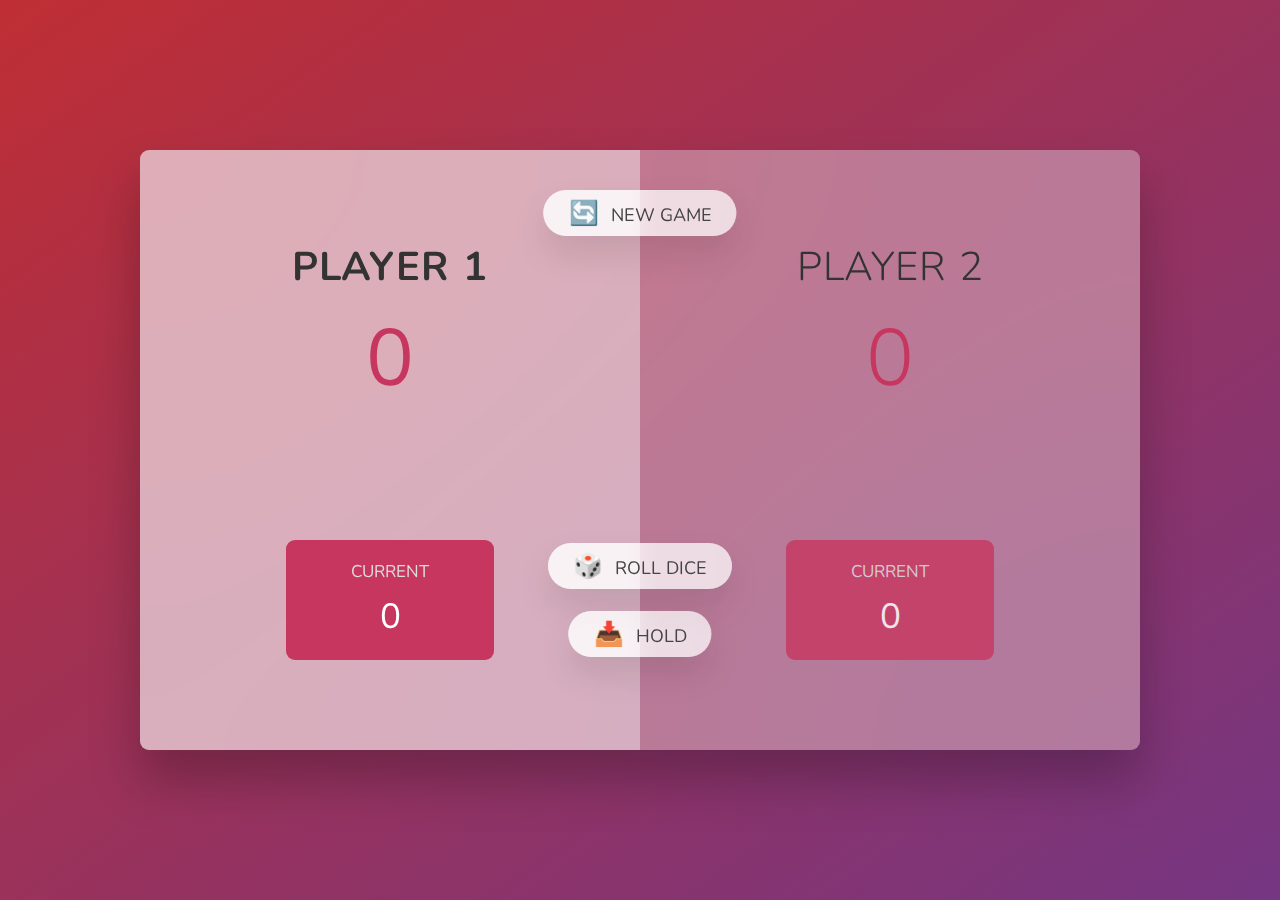
<file: 0x001_Dice_Duel/index.html>
<!DOCTYPE html>
<html lang="en">
  <head>
    <meta charset="UTF-8" />
    <meta name="viewport" content="width=device-width, initial-scale=1.0" />
    <meta http-equiv="X-UA-Compatible" content="ie=edge" />
    <link rel="stylesheet" href="style.css" />
    <title>Dice Duel: Score Saga</title>
  </head>
  <body>
    <main>
      <section class="player player--0 player--active">
        <h2 class="name" id="name--0">Player 1</h2>
        <p class="score" id="score--0">43</p>
        <div class="current">
          <p class="current-label">Current</p>
          <p class="current-score" id="current--0">0</p>
        </div>
      </section>
      <section class="player player--1">
        <h2 class="name" id="name--1">Player 2</h2>
        <p class="score" id="score--1">24</p>
        <div class="current">
          <p class="current-label">Current</p>
          <p class="current-score" id="current--1">0</p>
        </div>
      </section>

      <img src="dice-5.png" alt="Playing dice" class="dice" />
      <button class="btn btn--new">🔄 New game</button>
      <button class="btn btn--roll">🎲 Roll dice</button>
      <button class="btn btn--hold">📥 Hold</button>
    </main>
    <script src="script.js"></script>
  </body>
</html>
</file>
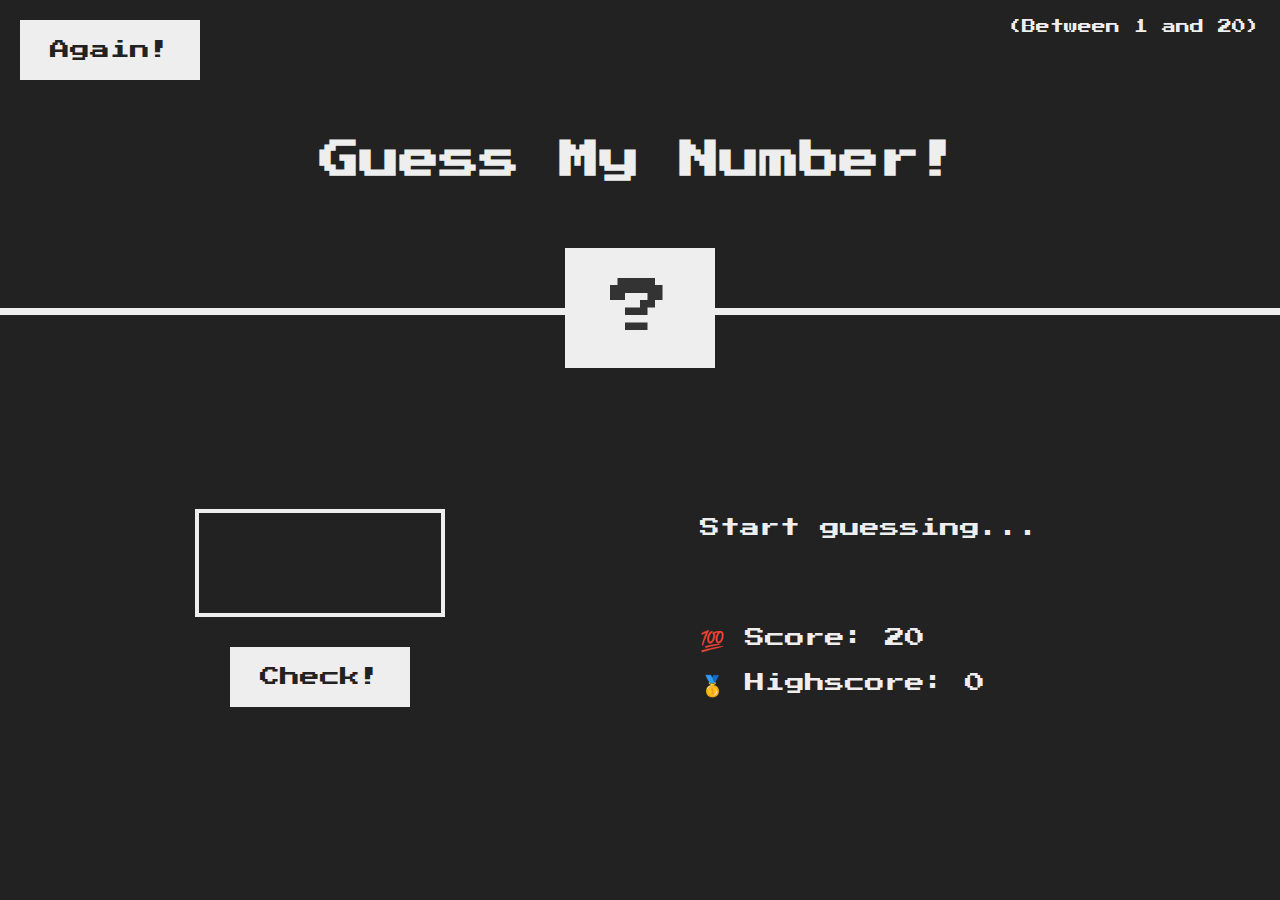
<file: 0x002_Guess_My_Number/index.html>
<!DOCTYPE html>
<html lang="en">
  <head>
    <meta charset="UTF-8" />
    <meta name="viewport" content="width=device-width, initial-scale=1.0" />
    <meta http-equiv="X-UA-Compatible" content="ie=edge" />
    <link rel="stylesheet" href="style.css" />
    <title>Guess My Number!</title>
  </head>
  <body>
    <header>
      <h1>Guess My Number!</h1>
      <p class="between">(Between 1 and 20)</p>
      <button class="btn again">Again!</button>
      <div class="number">?</div>
    </header>
    <main>
      <section class="left">
        <input type="number" class="guess" />
        <button class="btn check">Check!</button>
      </section>
      <section class="right">
        <p class="message">Start guessing...</p>
        <p class="label-score">💯 Score: <span class="score">20</span></p>
        <p class="label-highscore">
          🥇 Highscore: <span class="highscore">0</span>
        </p>
      </section>
    </main>
    <script src="script.js"></script>
  </body>
</html>
</file>
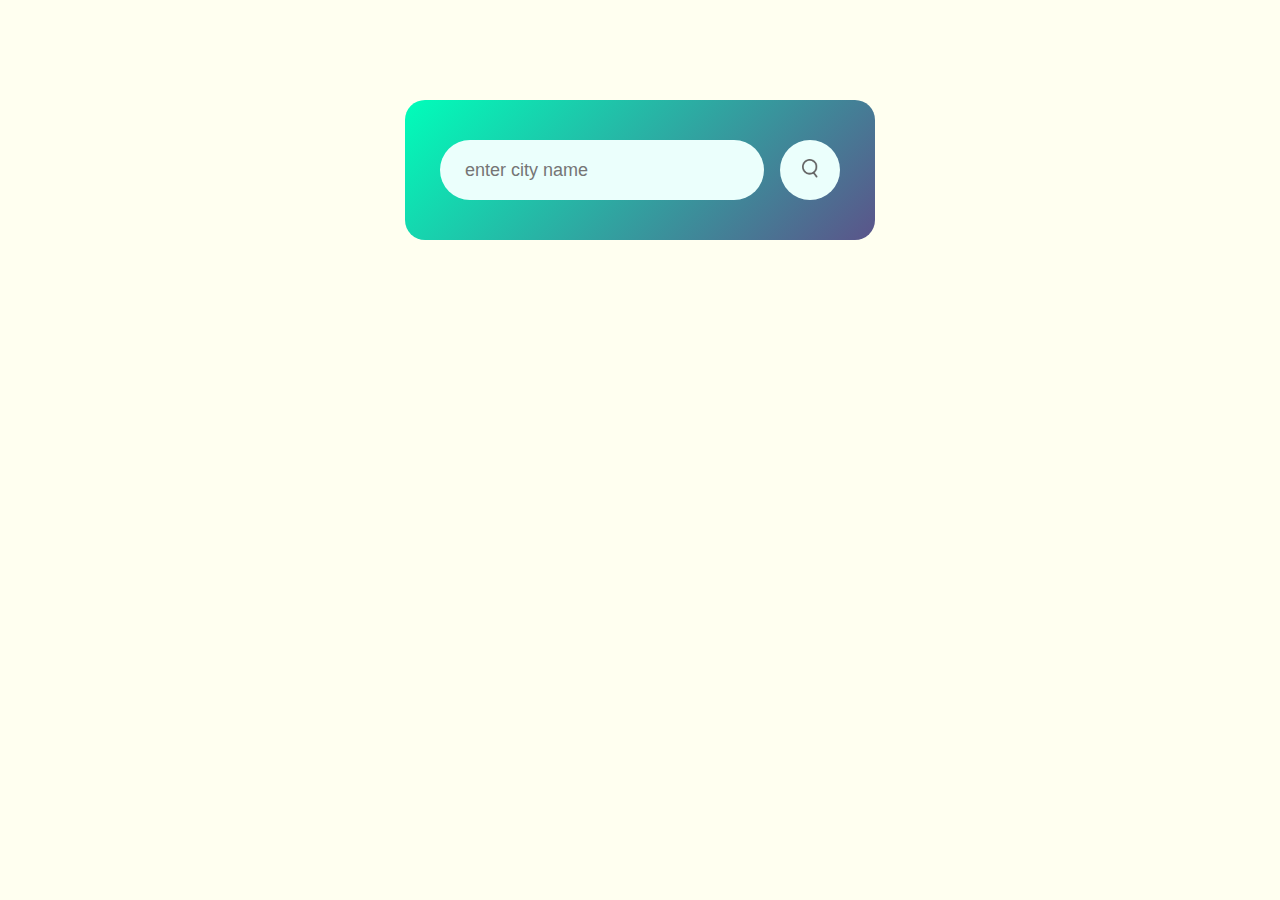
<file: 0x003_Weather_JavaScript/index.html>
<!DOCTYPE html>
<html lang="en">
  <head>
    <meta charset="UTF-8" />
    <meta name="viewport" content="width=device-width, initial-scale=1.0" />
    <title>Weather App</title>
    <link rel="stylesheet" href="style.css" />
  </head>
  <body>
    <div class="card">
      <div class="search">
        <!-- he spellcheck attribute is used to indicate whether the text in an input field 
            or a text area should be checked for spelling and grammatical errors. -->
        <input type="text" placeholder="enter city name" spellcheck="false" />

        <button>
          <img src="./images/images/search.png" alt="search icon" />
        </button>
      </div>

      <div class="error">
        <p>Invalid city name</p>
      </div>

      <!--  -->
      <div class="weather">
        <img src="images/images/rain.png" alt="" class="weather-icon" />
        <h1 class="temp">22°c</h1>
        <h2 class="city">New York</h2>

        <!--  -->
        <div class="details">
          <div class="col">
            <img src="images/images/humidity.png" alt="" />
            <div>
              <p class="humidity">50%</p>
              <p>Humidity</p>
            </div>
          </div>

          <!--Duplicated  -->
          <div class="col">
            <img src="images/images/wind.png" alt="" />
            <div>
              <p class="wind">50 Km/h</p>
              <p>Wind Speed</p>
            </div>
          </div>
        </div>
      </div>
    </div>

    <!--  -->
    <script>
      const apiKey = "5291d485995da9d7493650cdfc07e95c";
      const apiUrl =
        "https://api.openweathermap.org/data/2.5/weather?units=metric&q=";

      // Creating a variable for thr search
      const searchBox = document.querySelector(".search input");
      const searchBtn = document.querySelector(".search button");

      //
      const weatherIcon = document.querySelector(".weather-icon");

      async function checkWeather(city) {
        const response = await fetch(apiUrl + city + `&appid=${apiKey}`);

        //  displaying error message ones the city name is invalid
        if (response.status == 404) {
          document.querySelector(".error").style.display = "block";
          document.querySelector(".weather").style.display = "none";
        } else {
          var data = await response.json();

          console.log(data);
          document.querySelector(".city").innerHTML = data.name;
          document.querySelector(".temp").innerHTML = data.main.temp + "°c";
          document.querySelector(".humidity").innerHTML =
            data.main.humidity + "%";
          document.querySelector(".wind").innerHTML = data.wind.speed + "Km/h";

          // Updating image according to weather condition
          if (data.weather[0].main == "Clouds") {
            weatherIcon.src = "images/images/clouds.png";
          } else if (data.weather[0].main == "Clear") {
            weatherIcon.src = "images/images/clear.png";
          } else if (data.weather[0].main == "Rain") {
            weatherIcon.src = "images/images/rain.png";
          } else if (data.weather[0].main == "Drizzle") {
            weatherIcon.src = "images/images/drizzle.png";
          } else if (data.weather[0].main == "Mist") {
            weatherIcon.src = "images/images/mist.png";
          }

          document.querySelector(".weather").style.display = "block";
          document.querySelector(".error").style.display = "none";
        }
      }

      //
      searchBtn.addEventListener("click", () => {
        checkWeather(searchBox.value);
      });
    </script>
  </body>
</html>
</file>
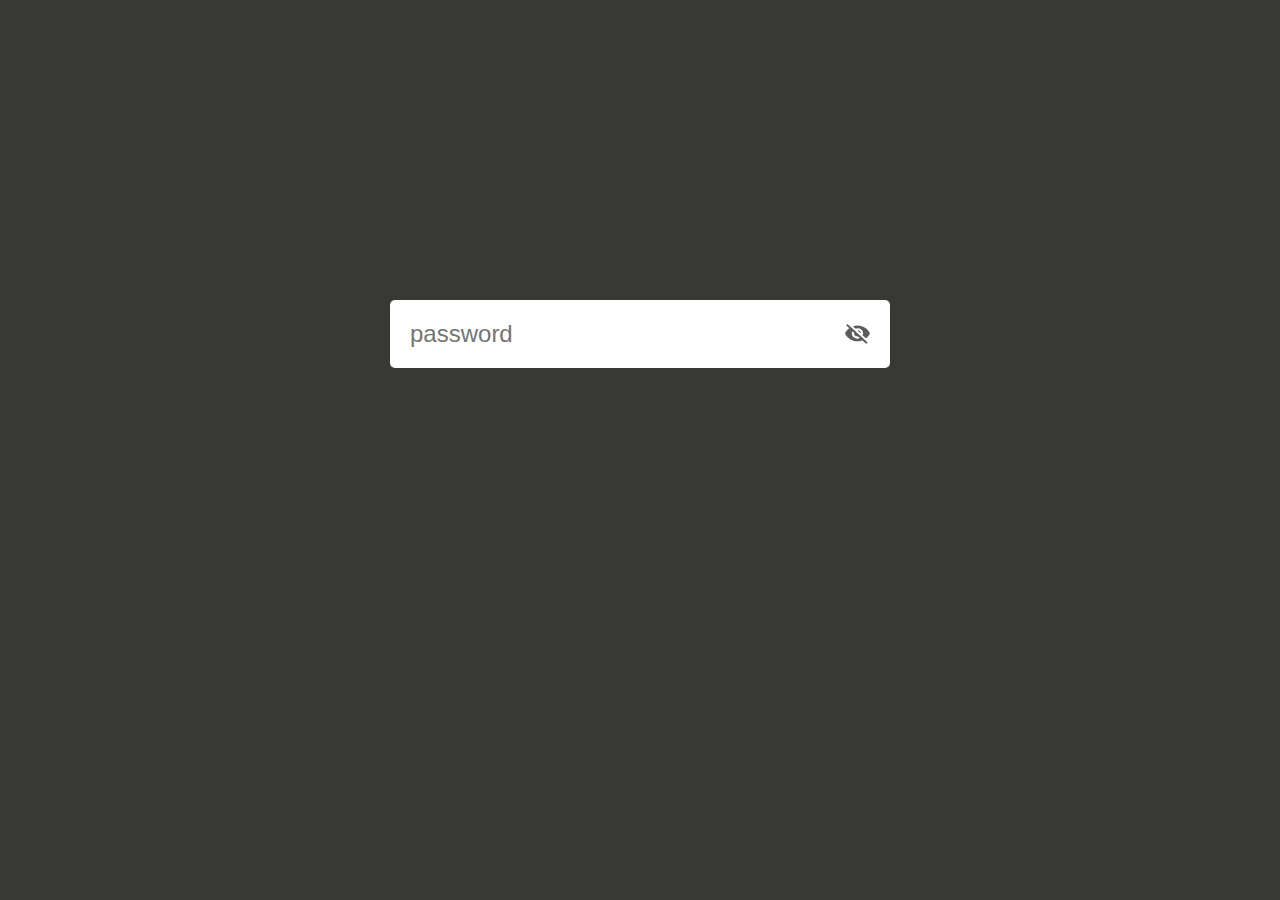
<file: 0x004_hide_show_password_javascript/index.html>
<!DOCTYPE html>
<html lang="en">
  <head>
    <meta charset="UTF-8" />
    <meta name="viewport" content="width=device-width, initial-scale=1.0" />
    <title>Document</title>
    <link rel="stylesheet" href="style.css" />
  </head>
  <body>
    <div class="input-box">
      <!-- By defalut, type password is"hidden" -->
      <input type="password" placeholder="password" id="password" />
      <img src="./eye-icons/eye-close.png" alt="eye-icon" id="eyeIcon" />
      <!-- <img src="./eye-icons/eye-open.png alt="eye-icon" id="eyeIcon" /> -->
    </div>

    <script>
        let eyeIcon= document.getElementById("eyeIcon");
        let password= document.getElementById("password");

        eyeIcon.onclick = function (){
            // Checking if the ID has a type of password in the html
            if(password.type =="password"){
                // If true, change it to text for visibility
                password.type ="text";
                eyeIcon.src="./eye-icons/eye-open.png";
            }else {
                password.type = "password";
                eyeIcon.src="./eye-icons/eye-close.png";
            }
        }

    </script>
  </body>
</html>
</file>
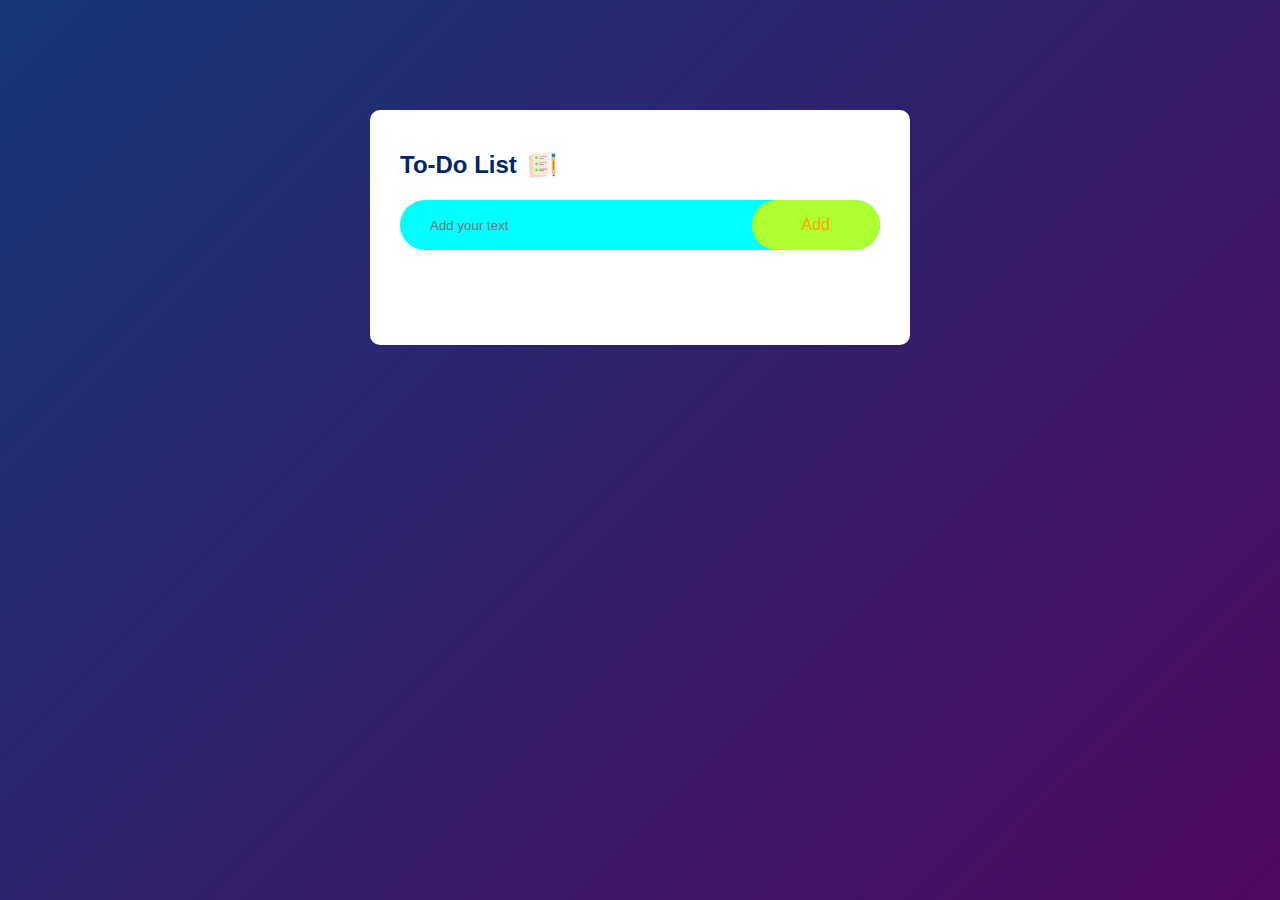
<file: 0x005_to_do_list/index.html>
<!DOCTYPE html>
<html lang="en">
  <head>
    <meta charset="UTF-8" />
    <meta name="viewport" content="width=device-width, initial-scale=1.0" />
    <title>To-Do List</title>
    <link rel="stylesheet" href="style.css" />
  </head>
  <body>
    <div class="container">
      <div class="todo-app">
        <!-- Container for heading and image -->
        <div class="heading">
          <h2>To-Do List</h2>
          <img src="To-Do-Img/images/icon.png" alt="book image" />
        </div>
        <!-- Input field for the To-Do list -->
        <div class="row">
          <input type="text" id="input-box" placeholder="Add your text" />
          <button onclick="add()">Add</button>
        </div>
        <!-- List container -->
        <ul id="list-container">
          <!-- To select it, we add a class to it -->
          <!-- This allows a strikethrough and chane of color -->
          <!-- <li class="checked">list 1</li>
                <li>list 1</li>
                <li>list 1</li> -->
        </ul>
      </div>
    </div>
    <script src="script.js"></script>
  </body>
</html>
</file>
<file: 0x001_Dice_Duel/style.css>
@import url('https://fonts.googleapis.com/css2?family=Nunito&display=swap');

* {
  margin: 0;
  padding: 0;
  box-sizing: inherit;
}

html {
  font-size: 62.5%;
  box-sizing: border-box;
}

body {
  font-family: 'Nunito', sans-serif;
  font-weight: 400;
  height: 100vh;
  color: #333;
  background-image: linear-gradient(to top left, #753682 0%, #bf2e34 100%);
  display: flex;
  align-items: center;
  justify-content: center;
}

/* LAYOUT */
main {
  position: relative;
  width: 100rem;
  height: 60rem;
  background-color: rgba(255, 255, 255, 0.35);
  backdrop-filter: blur(200px);
  filter: blur();
  box-shadow: 0 3rem 5rem rgba(0, 0, 0, 0.25);
  border-radius: 9px;
  overflow: hidden;
  display: flex;
}

.player {
  flex: 50%;
  padding: 9rem;
  display: flex;
  flex-direction: column;
  align-items: center;
  transition: all 0.75s;
}

/* ELEMENTS */
.name {
  position: relative;
  font-size: 4rem;
  text-transform: uppercase;
  letter-spacing: 1px;
  word-spacing: 2px;
  font-weight: 300;
  margin-bottom: 1rem;
}

.score {
  font-size: 8rem;
  font-weight: 300;
  color: #c7365f;
  margin-bottom: auto;
}

.player--active {
  background-color: rgba(255, 255, 255, 0.4);
}
.player--active .name {
  font-weight: 700;
}
.player--active .score {
  font-weight: 400;
}

.player--active .current {
  opacity: 1;
}

.current {
  background-color: #c7365f;
  opacity: 0.8;
  border-radius: 9px;
  color: #fff;
  width: 65%;
  padding: 2rem;
  text-align: center;
  transition: all 0.75s;
}

.current-label {
  text-transform: uppercase;
  margin-bottom: 1rem;
  font-size: 1.7rem;
  color: #ddd;
}

.current-score {
  font-size: 3.5rem;
}

/* ABSOLUTE POSITIONED ELEMENTS */
.btn {
  position: absolute;
  left: 50%;
  transform: translateX(-50%);
  color: #444;
  background: none;
  border: none;
  font-family: inherit;
  font-size: 1.8rem;
  text-transform: uppercase;
  cursor: pointer;
  font-weight: 400;
  transition: all 0.2s;

  background-color: white;
  background-color: rgba(255, 255, 255, 0.6);
  backdrop-filter: blur(10px);

  padding: 0.7rem 2.5rem;
  border-radius: 50rem;
  box-shadow: 0 1.75rem 3.5rem rgba(0, 0, 0, 0.1);
}

.btn::first-letter {
  font-size: 2.4rem;
  display: inline-block;
  margin-right: 0.7rem;
}

.btn--new {
  top: 4rem;
}
.btn--roll {
  top: 39.3rem;
}
.btn--hold {
  top: 46.1rem;
}

.btn:active {
  transform: translate(-50%, 3px);
  box-shadow: 0 1rem 2rem rgba(0, 0, 0, 0.15);
}

.btn:focus {
  outline: none;
}

.dice {
  position: absolute;
  left: 50%;
  top: 16.5rem;
  transform: translateX(-50%);
  height: 10rem;
  box-shadow: 0 2rem 5rem rgba(0, 0, 0, 0.2);
}

.player--winner {
  background-color: #2f2f2f;
}

.player--winner .name {
  font-weight: 700;
  color: #c7365f;
}


.hidden {
  display: none;
}



@media screen and (max-width: 760px) {
  main{
    width: auto;
    height: 50rem;
  }

  .player{
    padding: 5rem;
  }

  .name {
    font-size: 2rem;
    font-weight: 300;
  }

  .score {
    font-size: 4rem;
    font-weight: 300;
  }
 
  
  .current {
   
    border-radius: 9px;
    width: auto;
    padding: 1rem;
  }
  
  .current-label {
    margin-bottom: 1rem;
    font-size: 1.2rem;
  }
  
  .current-score {
    font-size: 1.76rem;
  }

  .btn {
    font-size: 1rem;
    padding: 0.35rem 1.25rem; 
  }
  
  
  .btn--new {
    top: 8rem;
  }

  .dice {
    height: 7rem;
  }

}
</file>
<file: 0x002_Guess_My_Number/style.css>
@import url('https://fonts.googleapis.com/css?family=Press+Start+2P&display=swap');

* {
  margin: 0;
  padding: 0;
  box-sizing: inherit;
}

html {
  font-size: 62.5%;
  box-sizing: border-box;
}

body {
  font-family: 'Press Start 2P', sans-serif;
  color: #eee;
  background-color: #222;
  /* background-color: #60b347; */
}

/* LAYOUT */
header {
  position: relative;
  height: 35vh;
  border-bottom: 7px solid #eee;
}

main {
  height: 65vh;
  color: #eee;
  display: flex;
  align-items: center;
  justify-content: space-around;
}

.left {
  width: 52rem;
  display: flex;
  flex-direction: column;
  align-items: center;
}

.right {
  width: 52rem;
  font-size: 2rem;
}

/* ELEMENTS STYLE */
h1 {
  font-size: 4rem;
  text-align: center;
  position: absolute;
  width: 100%;
  top: 52%;
  left: 50%;
  transform: translate(-50%, -50%);
}

.number {
  background: #eee;
  color: #333;
  font-size: 6rem;
  width: 15rem;
  padding: 3rem 0rem;
  text-align: center;
  position: absolute;
  bottom: 0;
  left: 50%;
  transform: translate(-50%, 50%);
}

.between {
  font-size: 1.4rem;
  position: absolute;
  top: 2rem;
  right: 2rem;
}

.again {
  position: absolute;
  top: 2rem;
  left: 2rem;
}

.guess {
  background: none;
  border: 4px solid #eee;
  font-family: inherit;
  color: inherit;
  font-size: 5rem;
  padding: 2.5rem;
  width: 25rem;
  text-align: center;
  display: block;
  margin-bottom: 3rem;
}

.btn {
  border: none;
  background-color: #eee;
  color: #222;
  font-size: 2rem;
  font-family: inherit;
  padding: 2rem 3rem;
  cursor: pointer;
}

.btn:hover {
  background-color: #ccc;
}

.message {
  margin-bottom: 8rem;
  height: 3rem;
}

.label-score {
  margin-bottom: 2rem;
}
</file>
<file: 0x003_Weather_JavaScript/style.css>
*{
    margin: 0;
    padding: 0;
    font-family: "Poppins", sans-serif;
    box-sizing: border-box;
}

body {
    background-color: ivory;
}

.card {
    width: 90%;
    max-width: 470px;
    background: linear-gradient(135deg, #00feba, #5b548a);
    color: #fff;
    margin: 100px auto 0;
    border-radius: 20px;
    padding: 40px 35px;
    text-align: center;

}

.search {
    width: 100%;
    display: flex;
    align-items: center;
    justify-content: space-between;
}

.search input{
    border: none; 
    outline: none;
    background-color: #ebfffc;
    color: #555;
    padding: 10px 25px;
    height: 60px;
    border-radius: 30px;
    flex: 2;
    margin-right: 16px;
    font-size: 18px;
}

.search button {
    border: none;
    cursor: pointer;
    outline: none;
    background: #ebfffc;
    border-radius: 50%;
    width: 60px;
    height: 60px;
}
.search button img {
    width: 16px;
}

/* Working on the ... */
.weather-icon {
    width: 170px;
    margin-top: 30px;
}

.weather h1 {
    font-size: 80px;
    font-weight: 500;
}

.weather h2{
    font-size: 45px;
    font-weight: 400;
    margin-top: -10px;
}


/* WOrking on the details */
.details {
    display: flex;
    align-items: center;
    justify-content: space-between;
    padding: 0 20px;
    margin-top: 50px;
}

.col {
    display: flex;
    align-items: center;
    text-align: left;
}

.col img {
    width: 40px;
    margin-right: 10px;
}

.humidity, .wind {
    font-size: 28px;
    margin-top: -10px;
}

.weather {
    display: none;
}

.error {
    text-align: left;
    margin-left: 10px;
    font-size: 14px;
    margin-left: 10px;
    display: none;
}
</file>
<file: 0x004_hide_show_password_javascript/style.css>
*{
    margin: 0;
    padding: 0;
    box-sizing: border-box;
}

body{
    background-color: rgb(56, 56, 53);
}

.input-box {
    background: white;
    width: 90%;
    max-width: 500px;
    border-radius: 5px;
    padding: 10px 20px;
    margin: 300px auto;
    display: flex;
    align-items: center;
}

.input-box input {
    width: 100%;
    padding: 10px 0;
    border: none;
    outline: none;
    font-size: 24px;
    color: #555;
}

.input-box img {
    width: 25px;
    cursor: pointer;
}
</file>
<file: 0x005_to_do_list/style.css>
* {
  margin: 0;
  padding: 0;
  box-sizing: border-box;
  font-family: "Poppins", sans-serif;
}

.container {
  width: 100%;
  min-height: 100vh;
  background: linear-gradient(135deg, #153677, #4e085f);
  padding: 10px;
}

.todo-app {
    width: 100%;
    max-width: 540px;
    background-color: #fff;
    margin: 100px auto 20px;
    padding: 40px 30px 70px;
    border-radius: 10px;
}

.heading{
    color: #002765;
    display: flex;
    align-items: center;
    margin-bottom: 20px;
}

.heading > img {
    width: 30px;
    margin-left: 10px;
}

.row {
    background-color: aqua;
    display: flex;
    align-items: center;
    justify-content: space-between;
    border-radius: 30px;
    padding-left: 20px;
    margin-bottom: 25px;
}

input{
    flex: 1;/* take full width */
    border: none;
    outline: none;
    background: transparent;
    padding: 10px;
    font-weight: 14px;
}

button{
    border:none;
    padding: 16px 50px;
    outline: none;
    background-color: greenyellow;
    color: orange;
    font-size: 16px;
    border-radius: 40px;
    cursor: pointer;
}

 ul li{
    list-style-type: none;
    font-size: 17px;
    padding: 12px 8px 12px 50px;
    -webkit-user-select: none; /* Safari */
    -moz-user-select: none; /* Firefox */
    -ms-user-select: none; /* Internet Explorer/Edge */
    user-select: none; /* Standard syntax */
    cursor: pointer;
    position: relative;
    
}

/* Adding unchecked image infront of the list */
 ul li::before {
    content: '';
    position: absolute;
    height: 28px;
    width: 28px;
    border-radius: 50%;
    background-image: url(/To-Do-Img/images/unchecked.png);
    background-size: cover;
    background-position: center;
    top: 12px;
    left: 8px;
 }

 /* --checked section----- */
 ul li.checked {
    text-decoration: line-through;
    color: #555;
 }

 ul li.checked::before{
    background-image: url(/To-Do-Img/images/checked.png);
 }

 ul li span{
    position: absolute;
    right: 0;
    top: 5px;
    width: 40px;
    height: 40px;
    font-size: 22px;
    color: #555;
    line-height: 40px;
    text-align: center;
    border-radius: 50px;
 }

 ul li span:hover{
    background: #edeef0;
 }
</file>
